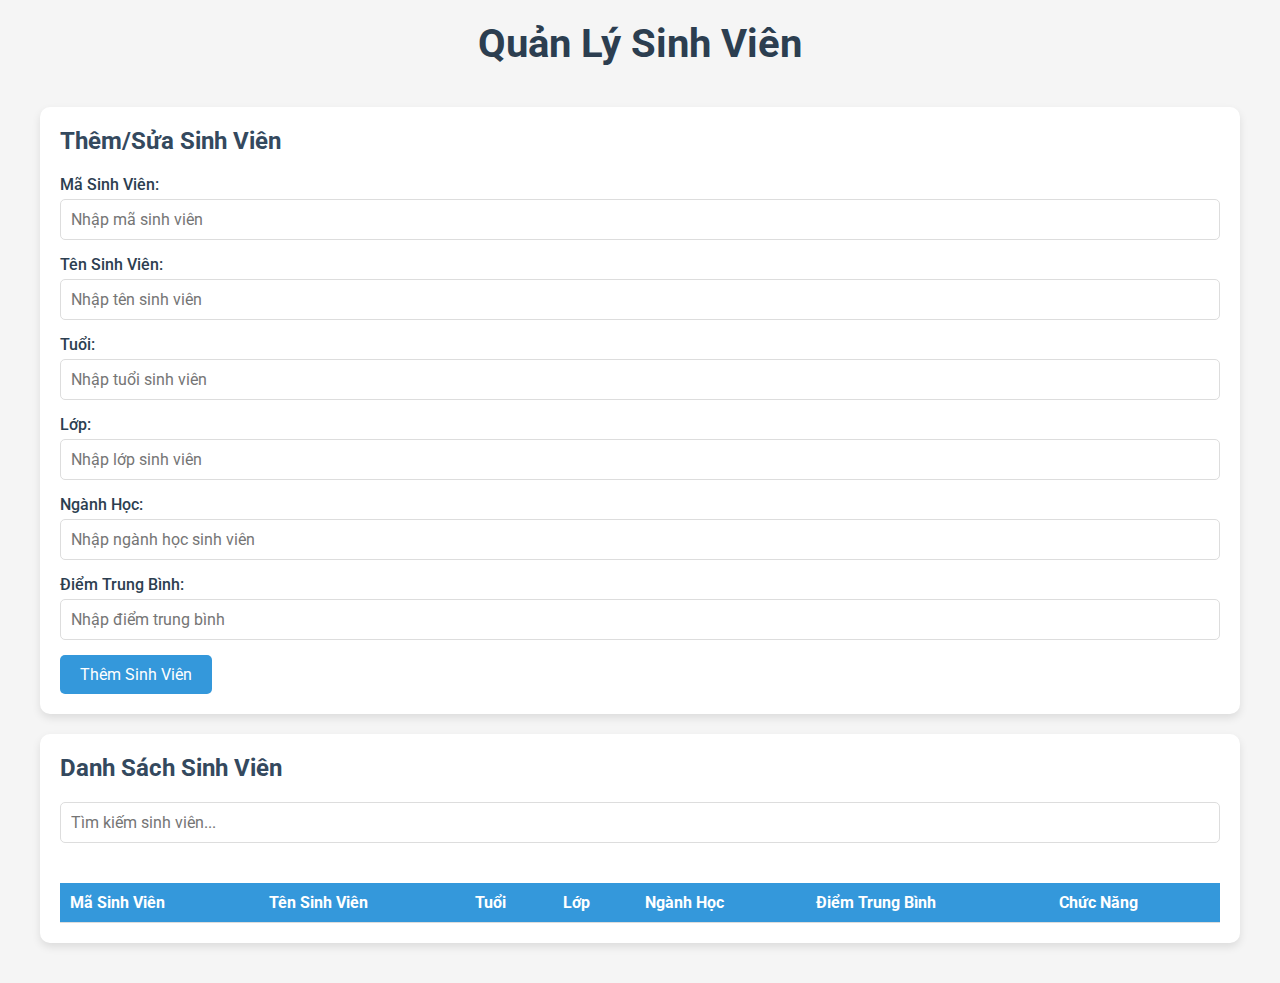
<file: index.html>
<!DOCTYPE html>
<html lang="en">
<head>
    <meta charset="UTF-8">
    <meta name="viewport" content="width=device-width, initial-scale=1.0">
    <title>Quản Lý Sinh Viên</title>
    <link rel="stylesheet" href="style.css">
</head>
<body>
    <div class="container">
        <h1>Quản Lý Sinh Viên</h1>
        <!-- Form Thêm/Sửa Sinh Viên -->
        <div class="form-section">
            <h2>Thêm/Sửa Sinh Viên</h2>
            <form id="studentForm">
                <div class="form-group">
                    <label for="studentId">Mã Sinh Viên:</label>
                    <input type="text" id="studentId" placeholder="Nhập mã sinh viên" required>
                </div>
                <div class="form-group">
                    <label for="studentName">Tên Sinh Viên:</label>
                    <input type="text" id="studentName" placeholder="Nhập tên sinh viên" required>
                </div>
                <div class="form-group">
                    <label for="studentAge">Tuổi:</label>
                    <input type="number" id="studentAge" placeholder="Nhập tuổi sinh viên" required>
                </div>
                <div class="form-group">
                    <label for="studentClass">Lớp:</label>
                    <input type="text" id="studentClass" placeholder="Nhập lớp sinh viên" required>
                </div>
                <div class="form-group">
                    <label for="studentMajor">Ngành Học:</label>
                    <input type="text" id="studentMajor" placeholder="Nhập ngành học sinh viên" required>
                </div>
                <div class="form-group">
                    <label for="studentGpa">Điểm Trung Bình:</label>
                    <input type="number" step="0.01" id="studentGpa" placeholder="Nhập điểm trung bình" required>
                </div>
                <button type="submit" id="addBtn">Thêm Sinh Viên</button>
            </form>
        </div>

        <!-- Danh sách sinh viên -->
        <div class="list-section">
            <h2>Danh Sách Sinh Viên</h2>
            <input type="text" id="searchInput" placeholder="Tìm kiếm sinh viên...">
            <table>
                <thead>
                    <tr>
                        <th>Mã Sinh Viên</th>
                        <th>Tên Sinh Viên</th>
                        <th>Tuổi</th>
                        <th>Lớp</th>
                        <th>Ngành Học</th>
                        <th>Điểm Trung Bình</th>
                        <th>Chức Năng</th>
                    </tr>
                </thead>
                <tbody id="studentTableBody">
                    <!-- Dữ liệu sinh viên sẽ được thêm vào đây -->
                </tbody>
            </table>
        </div>
    </div>

    <script src="script.js"></script>
</body>
<script src="script.js"></script>
</html>
</file>
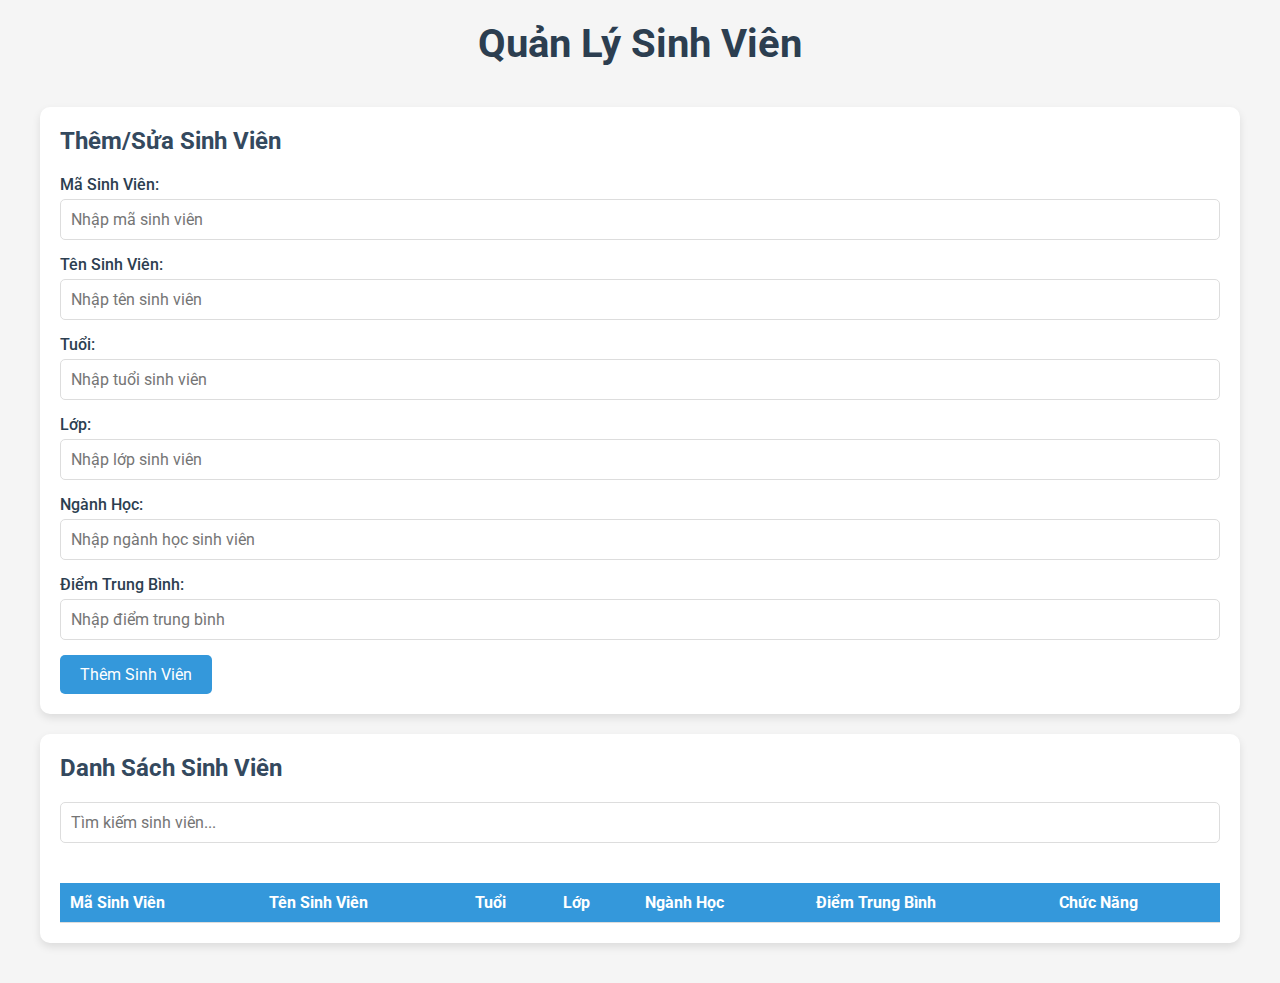
<file: index1.html>
<!DOCTYPE html>
<html lang="en">
<head>
    <meta charset="UTF-8">
    <meta name="viewport" content="width=device-width, initial-scale=1.0">
    <title>Quản Lý Sinh Viên</title>

    <!-- Chèn mã CSS trực tiếp vào đây -->
    <style>
        /* Import Google Font */
        @import url('https://fonts.googleapis.com/css2?family=Roboto:wght@400;500;700&display=swap');

        * {
            margin: 0;
            padding: 0;
            box-sizing: border-box;
            font-family: 'Roboto', sans-serif;
        }

        body {
            background-color: #f5f5f5;
            color: #333;
            padding: 20px;
        }

        .container {
            max-width: 1200px;
            margin: 0 auto;
        }

        h1 {
            text-align: center;
            color: #2c3e50;
            margin-bottom: 40px;
            font-size: 2.5em;
        }

        .form-section, .list-section {
            background-color: white;
            padding: 20px;
            border-radius: 10px;
            box-shadow: 0 4px 8px rgba(0, 0, 0, 0.1);
            margin-bottom: 20px;
        }

        h2 {
            color: #34495e;
            margin-bottom: 20px;
        }

        .form-group {
            margin-bottom: 15px;
        }

        label {
            display: block;
            margin-bottom: 5px;
            font-weight: 500;
            color: #2c3e50;
        }

        input[type="text"], input[type="number"] {
            width: 100%;
            padding: 10px;
            border: 1px solid #ddd;
            border-radius: 5px;
            outline: none;
            font-size: 1em;
        }

        input[type="text"]:focus, input[type="number"]:focus {
            border-color: #3498db;
        }

        button {
            background-color: #3498db;
            color: white;
            border: none;
            padding: 10px 20px;
            border-radius: 5px;
            font-size: 1em;
            cursor: pointer;
            transition: background-color 0.3s ease;
        }

        button:hover {
            background-color: #2980b9;
        }

        table {
            width: 100%;
            border-collapse: collapse;
            margin-top: 20px;
        }

        th, td {
            text-align: left;
            padding: 10px;
            border-bottom: 1px solid #ddd;
        }

        th {
            background-color: #3498db;
            color: white;
        }

        tbody tr:nth-child(even) {
            background-color: #f9f9f9;
        }

        tbody tr:hover {
            background-color: #f1f1f1;
        }

        #searchInput {
            width: 100%;
            padding: 10px;
            border: 1px solid #ddd;
            border-radius: 5px;
            margin-bottom: 20px;
        }
    </style>

</head>
<body>
    <div class="container">
        <h1>Quản Lý Sinh Viên</h1>
        <!-- Form Thêm/Sửa Sinh Viên -->
        <div class="form-section">
            <h2>Thêm/Sửa Sinh Viên</h2>
            <form id="studentForm">
                <div class="form-group">
                    <label for="studentId">Mã Sinh Viên:</label>
                    <input type="text" id="studentId" placeholder="Nhập mã sinh viên" required>
                </div>
                <div class="form-group">
                    <label for="studentName">Tên Sinh Viên:</label>
                    <input type="text" id="studentName" placeholder="Nhập tên sinh viên" required>
                </div>
                <div class="form-group">
                    <label for="studentAge">Tuổi:</label>
                    <input type="number" id="studentAge" placeholder="Nhập tuổi sinh viên" required>
                </div>
                <div class="form-group">
                    <label for="studentClass">Lớp:</label>
                    <input type="text" id="studentClass" placeholder="Nhập lớp sinh viên" required>
                </div>
                <div class="form-group">
                    <label for="studentMajor">Ngành Học:</label>
                    <input type="text" id="studentMajor" placeholder="Nhập ngành học sinh viên" required>
                </div>
                <div class="form-group">
                    <label for="studentGpa">Điểm Trung Bình:</label>
                    <input type="number" step="0.01" id="studentGpa" placeholder="Nhập điểm trung bình" required>
                </div>
                <button type="submit" id="addBtn">Thêm Sinh Viên</button>
            </form>
        </div>

        <!-- Danh sách sinh viên -->
        <div class="list-section">
            <h2>Danh Sách Sinh Viên</h2>
            <input type="text" id="searchInput" placeholder="Tìm kiếm sinh viên...">
            <table>
                <thead>
                    <tr>
                        <th>Mã Sinh Viên</th>
                        <th>Tên Sinh Viên</th>
                        <th>Tuổi</th>
                        <th>Lớp</th>
                        <th>Ngành Học</th>
                        <th>Điểm Trung Bình</th>
                        <th>Chức Năng</th>
                    </tr>
                </thead>
                <tbody id="studentTableBody">
                    <!-- Dữ liệu sinh viên sẽ được thêm vào đây -->
                </tbody>
            </table>
        </div>
    </div>

    <script src="script.js"></script>
</body>
</html>
</file>
<file: style.css>
/* Import Google Font */
@import url('https://fonts.googleapis.com/css2?family=Roboto:wght@400;500;700&display=swap');

* {
    margin: 0;
    padding: 0;
    box-sizing: border-box;
    font-family: 'Roboto', sans-serif;
}

body {
    background-color: #f5f5f5;
    color: #333;
    padding: 20px;
}

.container {
    max-width: 1200px;
    margin: 0 auto;
}

h1 {
    text-align: center;
    color: #2c3e50;
    margin-bottom: 40px;
    font-size: 2.5em;
}

.form-section, .list-section {
    background-color: white;
    padding: 20px;
    border-radius: 10px;
    box-shadow: 0 4px 8px rgba(0, 0, 0, 0.1);
    margin-bottom: 20px;
}

h2 {
    color: #34495e;
    margin-bottom: 20px;
}

.form-group {
    margin-bottom: 15px;
}

label {
    display: block;
    margin-bottom: 5px;
    font-weight: 500;
    color: #2c3e50;
}

input[type="text"], input[type="number"] {
    width: 100%;
    padding: 10px;
    border: 1px solid #ddd;
    border-radius: 5px;
    outline: none;
    font-size: 1em;
}

input[type="text"]:focus, input[type="number"]:focus {
    border-color: #3498db;
}

button {
    background-color: #3498db;
    color: white;
    border: none;
    padding: 10px 20px;
    border-radius: 5px;
    font-size: 1em;
    cursor: pointer;
    transition: background-color 0.3s ease;
}

button:hover {
    background-color: #2980b9;
}

table {
    width: 100%;
    border-collapse: collapse;
    margin-top: 20px;
}

th, td {
    text-align: left;
    padding: 10px;
    border-bottom: 1px solid #ddd;
}

th {
    background-color: #3498db;
    color: white;
}

tbody tr:nth-child(even) {
    background-color: #f9f9f9;
}

tbody tr:hover {
    background-color: #f1f1f1;
}

#searchInput {
    width: 100%;
    padding: 10px;
    border: 1px solid #ddd;
    border-radius: 5px;
    margin-bottom: 20px;
}
</file>
